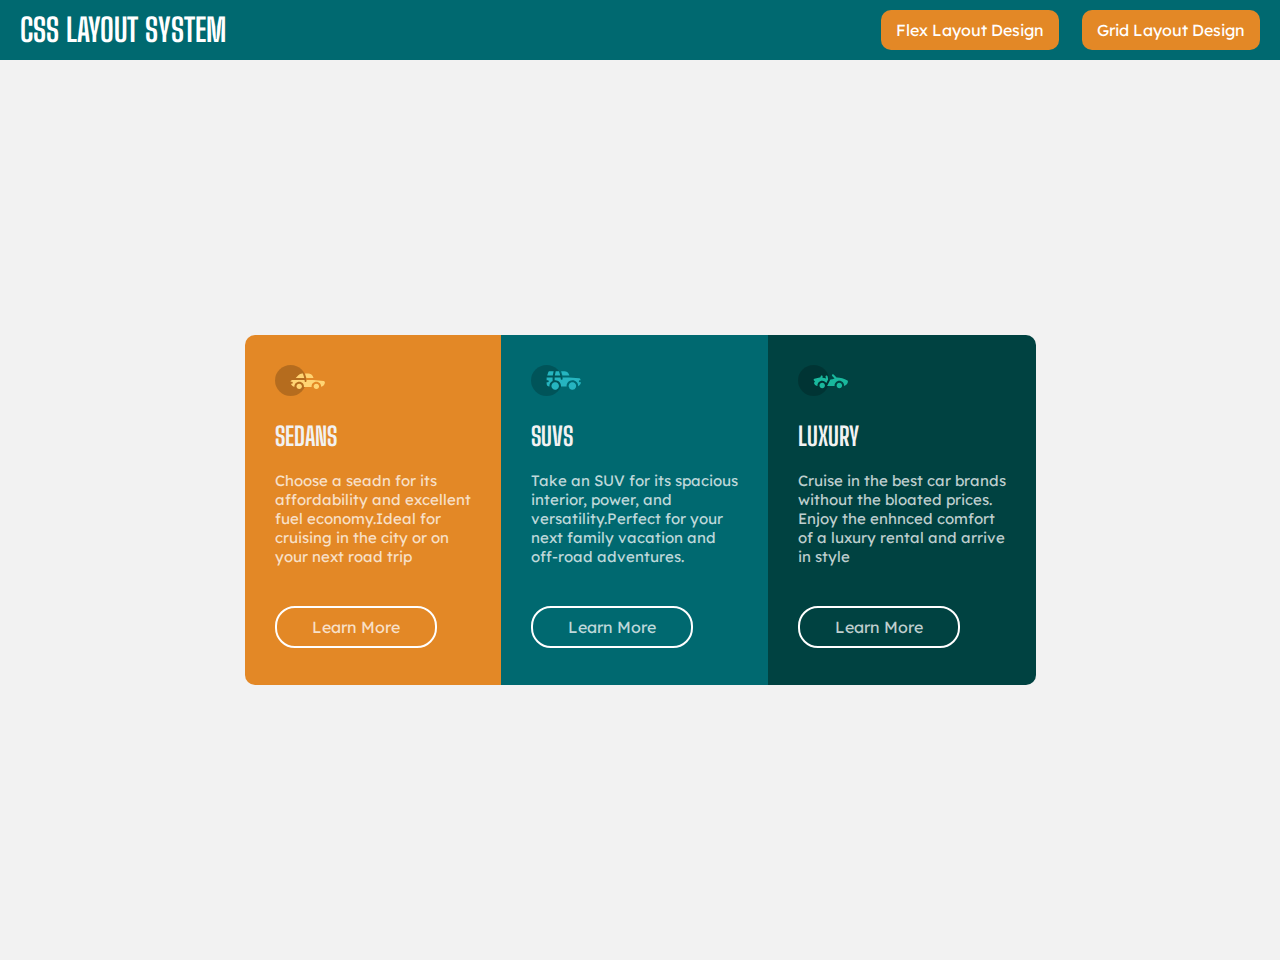
<file: index.html>
<html lang="en">

<head>
    <meta charset="UTF-8">
    <meta http-equiv="X-UA-Compatible" content="IE=edge">
    <meta name="viewport" content="width=device-width, initial-scale=1.0">
    <link rel="stylesheet" href="Layout.css">
    <link rel="icon" href="images/favicon-32x32.png">
    <title>LAYOUT</title>
</head>

<body>
    <section class="main">
        <header> 
            <h1>CSS LAYOUT SYSTEM</h1>
            <div class="btn">
                <a href="#" class="cc" id="active">Flex Layout Design</a>
                <a href="Layoutgrid.html" class="cc gg">Grid Layout Design</a>
            </div>
        </header>
       
       
        <section class="container">
            <div class="first card">        
                <img src="images/icon-sedans.svg">
                <h3>SEDANS</h3>
                <p>Choose a seadn for its <br>affordability and excellent <br>
                    fuel economy.Ideal for <br> cruising in the city or on <br>
                    your next road trip
                </p>
                <a href="#">Learn More</a>
            </div>
            <div class="second card">
                <img src="images/icon-suvs.svg">
                <h3>SUVS</h3>
                <p>Take an SUV for its spacious <br>
                    interior, power, and <br> versatility.Perfect for your <br>
                    next family vacation and <br>off-road adventures.
                </p>
                <a href="#">Learn More</a>
            </div>
            <div class="third card">
                <img src="images/icon-luxury.svg">
                <h3>LUXURY</h3>
                <p>
                    Cruise in the best car brands <br>without the bloated prices. <br>
                    Enjoy the enhnced comfort <br> of a luxury rental and arrive <br>in style
                </p>
                <a href="#">Learn More</a>
            </div>
        </section>
    </section>

</body>

</html>
</file>
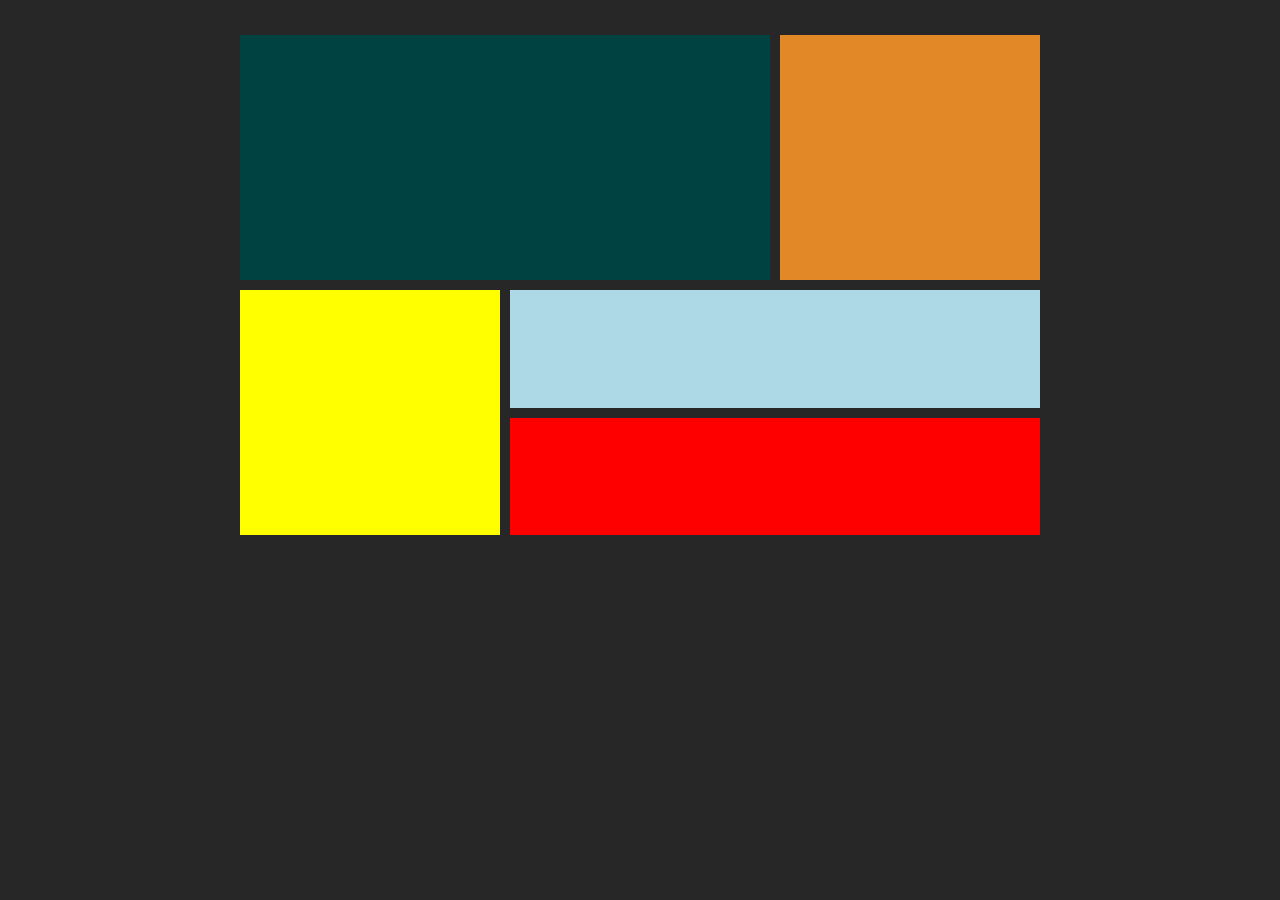
<file: Layoutgrid.html>
<html lang="en">
<head>
    <meta charset="UTF-8">
    <meta http-equiv="X-UA-Compatible" content="IE=edge">
    <meta name="viewport" content="width=device-width, initial-scale=1.0">
    <link rel="stylesheet" href="Layoutgrid.css">
    <title>LAYOUT GRID</title>
</head>
<body>
    <section class="container">
        <div class="first"></div>
        <div class="second"></div>
        <div class="third"></div>
        <div class="fourth"></div>
        <div class="five"></div>
    </section>
</body>
</html>
</file>
<file: Layout.css>
@import url('https://fonts.googleapis.com/css2?family=Lexend+Deca:wght@100;300;400;500;600;700;800;900&display=swap');
@import url('https://fonts.googleapis.com/css2?family=Big+Shoulders+Display:wght@100&display=swap');

* {
    margin: 0;
    padding: 0;
    box-sizing: border-box;
    font-family: 'Lexend Deca', sans-serif;
    font-family: 'Big Shoulders Display', cursive;
}

:root {
    --Brightorange: hsl(31, 77%, 52%);
    --Darkcyan: hsl(184, 100%, 22%);
    --Verydarkcyan: hsl(179, 100%, 13%);
    --pcolor: hsla(0, 0%, 100%, 0.75);
    --lightgray: hsl(0, 0%, 95%);
}

body {
    background-color: var(--lightgray);
}
header{
    display: flex;
    align-items: center;
    justify-content: space-between;
    height: 60px;
    padding: 15px 20px;
    width: 100%;
    background-color: var(--Darkcyan);
}
header h1{
    color: white;
}
header .cc{
    text-decoration: none;
    margin-left: 20px;
    color: white;
    font-family:'Lexend Deca', sans-serif;
    background-color: var(--Brightorange);
    display: inline-block;
    padding: 10px 15px;
    border-radius: 10px;
    transition: .4s ease-in-out;
    
}

.cc:hover  {
    background-color: var(--lightgray);
    color: black;
}
.container {
    display: flex;
    height: 100vh;
    /* display: flex; */
    align-items: center;
    justify-content: center;
   
}

.first {
    background-color: var(--Brightorange);
    border-top-left-radius: 10px;
    border-bottom-left-radius: 10px;
}

.second {
    background-color: var(--Darkcyan);
}

.third {
    background-color: var(--Verydarkcyan);
    border-top-right-radius: 10px;
    border-bottom-right-radius: 10px;
}

.card h3 {
    color: var(--lightgray);
    font-family: 'Big Shoulders Display', cursive;
    font-size: 1.6rem;
    margin-bottom: 20px;
}

.card p {
    color: var(--pcolor);
    font-size: 15px;
    margin-bottom: 40px;
    font-family: 'Lexend Deca', sans-serif;
}

.card a {
    text-decoration: none;
    display: inline-block;
    border: 2px solid white;
    padding: 9px 35px;
    border-radius: 20px;
    font-family: 'Lexend Deca', sans-serif;
    color: var(--pcolor);
    transition: .5s ease-in-out;
}
a:hover{
    background-color: white;
} 
.first a:hover{
    color: var(--Brightorange);
}
.second a:hover{
    color:var(--Darkcyan);
}
.third a:hover{
    color:var(--Verydarkcyan) ;
}
.card {
    height: 350px;
    padding: 30px 30px;
}

.card img {
    margin-bottom: 25px;
    width: 50px;
}
</file>
<file: Layoutgrid.css>
* {
    margin: 0;
    padding: 0;
    box-sizing: border-box;
}

:root {
    --Brightorange: hsl(31, 77%, 52%);
    --Darkcyan: hsl(184, 100%, 22%);
    --Verydarkcyan: hsl(179, 100%, 13%);
    --pcolor: hsla(0, 0%, 100%, 0.75);
    --lightgray: hsl(0, 0%, 95%);
}

body {
    background-color:#272727;
    display: grid;
    /* place-content: center; */
}
.container{
    display: grid;
    width: 800px;
    /* width: 100vw; */
    /* border: 2px solid white; */
    
    margin: 35px auto;
    height: 500px;
    /* padding: 30px 30px; */
    /* place-content: center; */
    grid-template-columns: repeat(3, 1fr);
    /* grid-template-rows: repeat(3, 120px); */
    gap: 10px;
}

.first{
    background-color: var(--Verydarkcyan);
    grid-column: 1/3;
    grid-row: 1/3;
    /* height: 100px; */
}
.second{
    background-color: var(--Brightorange);
    grid-column: 3/4;
    grid-row: 1/3;
}
.third{
    background-color:yellow;
    grid-column: 1/2;
    grid-row: 3/5;
}
.fourth{
    background-color: red;
    grid-column: 2/4;
}
.five{
    background-color:lightblue;
    grid-column: 2/4;
    grid-row: 3/4;
}
</file>
